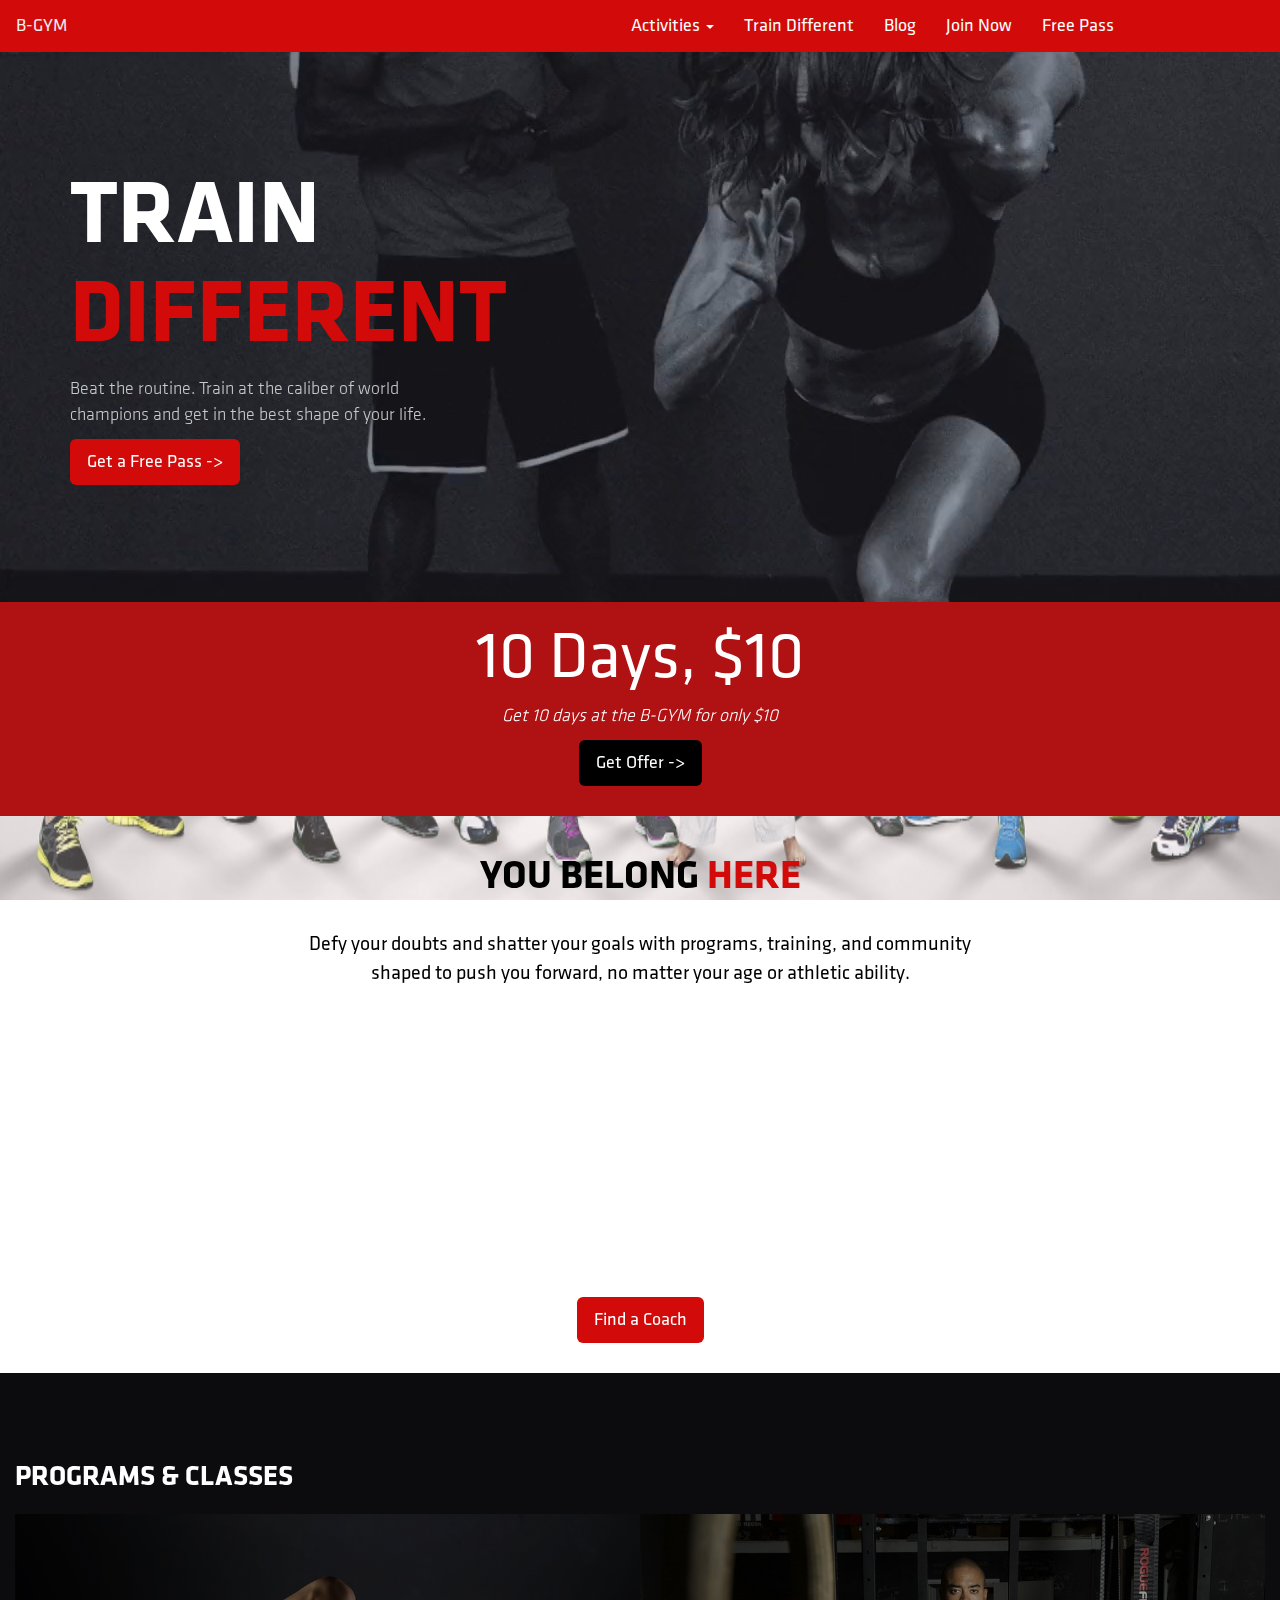
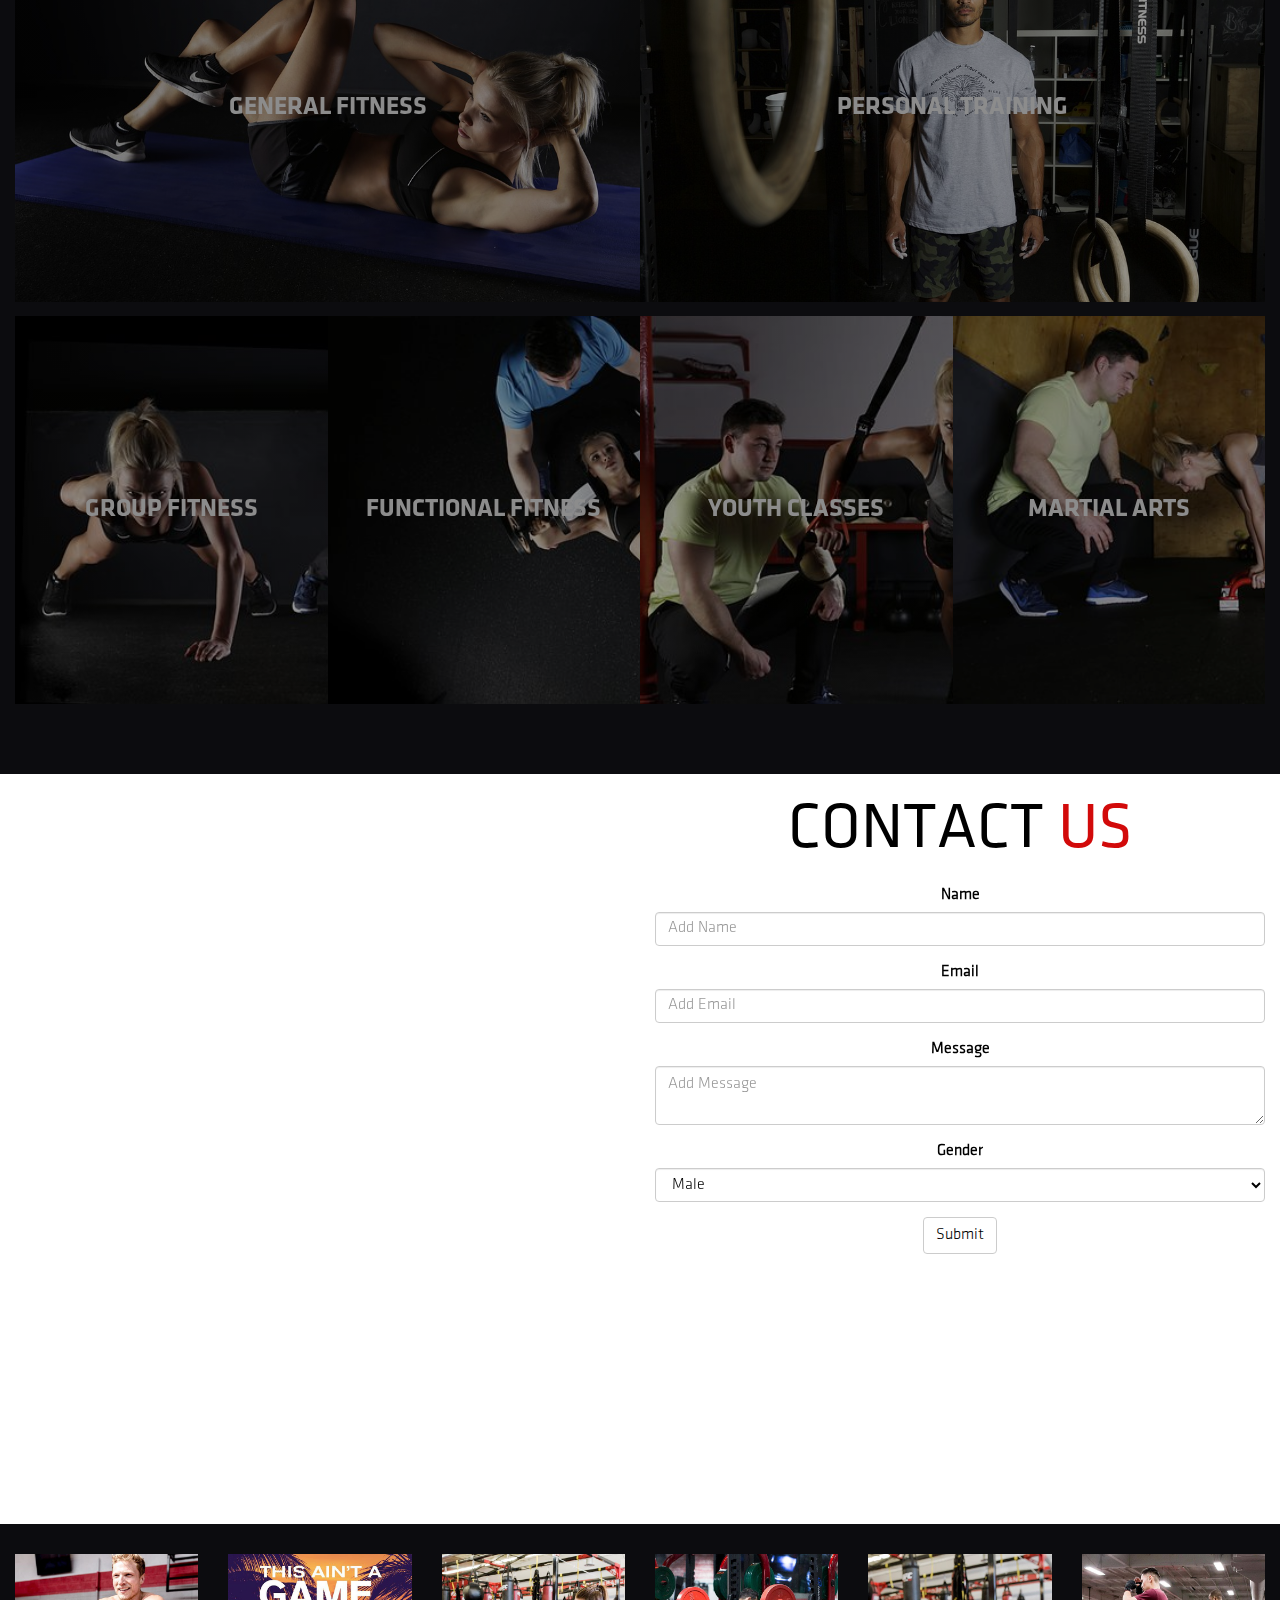
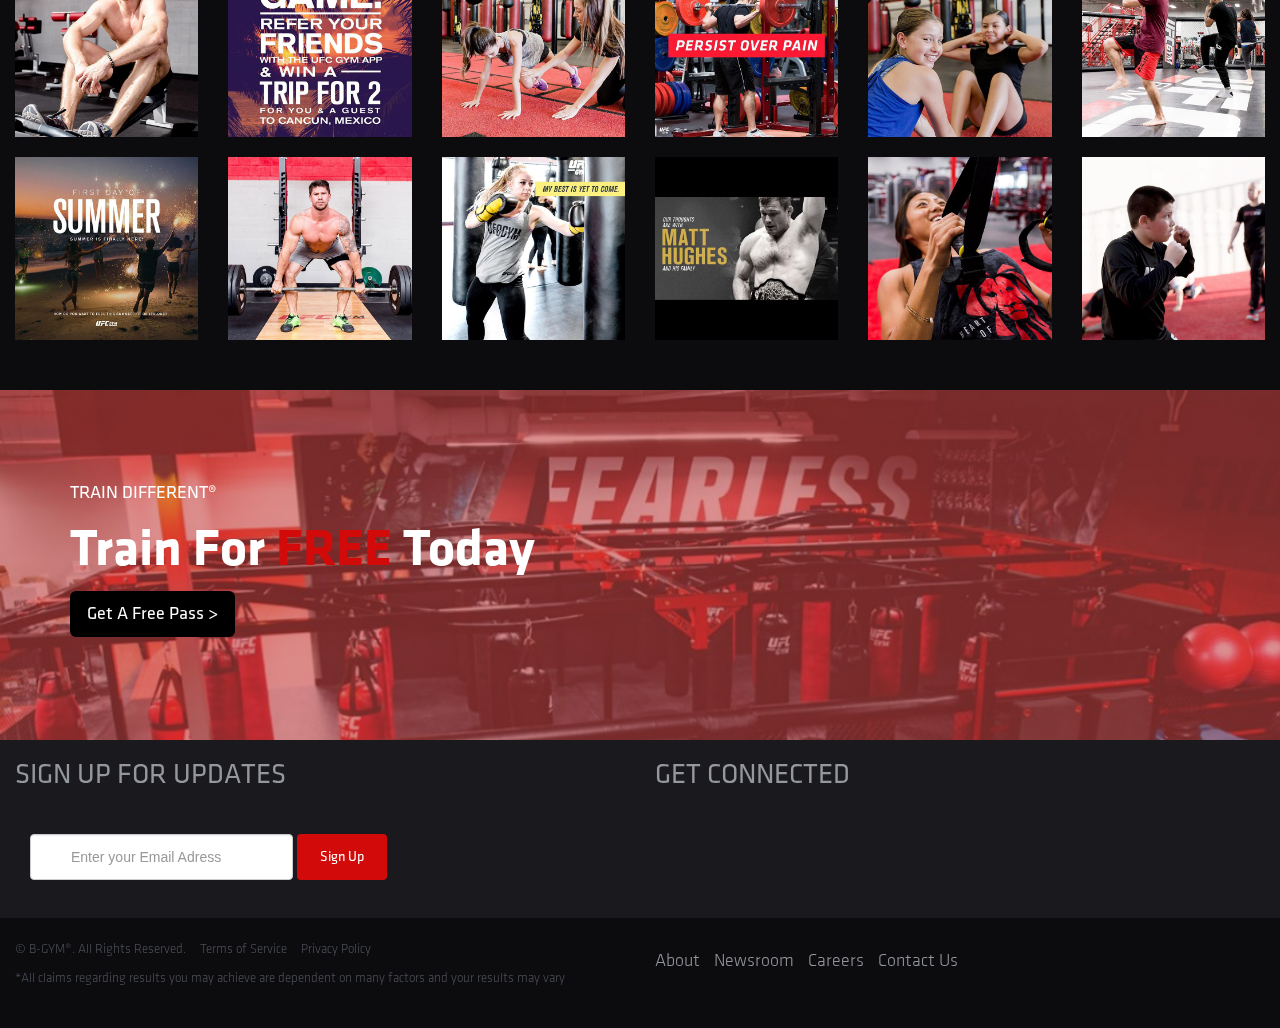
<file: index.html>
<!DOCTYPE html>
<html lang="en">

<head>
  <meta charset="UTF-8">
  <meta name="viewport" content="width=device-width, initial-scale=1.0">
  <meta http-equiv="X-UA-Compatible" content="ie=edge">

  <!-- BOOTSTRAP CDN LINK -->
  <link rel="stylesheet" href="https://maxcdn.bootstrapcdn.com/bootstrap/3.3.7/css/bootstrap.min.css">

  <!-- GOOGLE FONTS -->
  <link href="https://fonts.googleapis.com/css?family=Abel" rel="stylesheet">

  <!-- FONT-AWESOME CDN LINK -->
  <link href="https://opensource.keycdn.com/fontawesome/4.7.0/font-awesome.min.css" rel="stylesheet">


<!-- CSS LINK -->
<link rel="stylesheet" href="style.css">

  <title>Salle de sport</title>
</head>

<body>

  <!-- NAVBAR -->
  <nav class="navbar navbar-red">
    <div class="container-fluid">
      <!-- Brand and toggle get grouped for better mobile display -->
      <div class="navbar-header">
        <button type="button" class="navbar-toggle" data-toggle="collapse" data-target="#red-navbar">
            <span class="sr-only">Toggle navigation</span>
            <span class="icon-bar"></span>
            <span class="icon-bar"></span>
            <span class="icon-bar"></span>
          </button>
        <a class="navbar-brand" href="#">B-GYM</a>
      </div>
      <!-- Collect the nav links, forms, and other content for toggling -->
      <div class="collapse navbar-collapse navbar-right" id="red-navbar">
        <ul class="nav navbar-nav">
          <!-- DROPDOWN -->
          <li class="dropdown">
            <a href="#" class="dropdown-toggle" type="button" data-toggle="dropdown">Activities <span class="caret"></span></a>
            <ul class="dropdown-menu">
              <li><a href="#">Cardio</a></li>
              <li><a href="#">Building Muscle</a></li>
              <li><a href="#">Team Training</a></li>
              <li class="divider"></li>
              <li><a href="#">Dance</a></li>
              <li><a href="#">Aquagym</a></li>
              <li class="divider"></li>
              <li><a href="#">Relaxation and well-being</a></li>
            </ul>
          </li>
          <li><a href="#">Train Different</a></li>
          <li><a href="#">Blog</a></li>
          <li><a href="#">Join Now</a></li>
          <li><a href="#">Free Pass</a></li>

          <!-- FONT AWESOME SOCIALS -->
          <li><a href="#"><span class="fa fa-facebook fa-lg" aria-hidden="true"></span></a></li>
          <li><a href="#"><span class="fa fa-twitter fa-lg" aria-hidden="true"></span></a></li>
          <li><a href="#"><span class="fa fa-youtube fa-lg" aria-hidden="true"></span></a></li>
          <li><a href="#"><span class="fa fa-instagram fa-lg" aria-hidden="true"></span></a></li>
        </ul>
      </div>
      <!-- /.navbar-collapse -->
    </div>
    <!-- /.container-fluid -->
  </nav>
  <!-- END NAVBAR -->


  <!-- HEADER -->
  <div class="header-container">
    <div class="video-container">
      <video preload="true" autoplay="autoplay" loop="loop" volume="0">
      <source src="videos/header-video.mp4" type="video/mp4">
      <source src="videos/header-video.webm" type="video/webm">
      <source src="videos/header-video.ogv" type="video/ogg">
    </video>
      <div class="container block1">
        <div class="row">
          <div class="col-sm-4">
            <h1>TRAIN <span class="red-color">DIFFERENT</span></h1>
            <p>Beat the routine. Train at the caliber of world champions and get in the best shape of your life.</p>
            <a href="#" class="btn btn-red btn-lg" role="button">Get a Free Pass -></a>
            <!-- <a href="#" class="btn btn-red btn-lg" role="button">Join Now -></a> -->
          </div>
        </div>
      </div>
    </div>
  </div>
  <!-- END HEADER -->


  <!-- NEW ROW / BLOCK2 -->
  <div class="container-fluid">
    <div class="row block2">
      <div class="text-center">
        <h1>10 Days, $10</h1>
        <p>Get 10 days at the B-GYM for only $10</p>
        <a href="#" class="btn btn-lg" role="button">Get Offer -></a>
      </div>
    </div>
  </div>
  <!-- END ROW / BLOCK2 -->


  <!-- NEW ROW / BLOCK3 -->
  <div class="container-fluid">
    <div class="row block3">
      <div class="text-center">
        <h1>YOU BELONG <span class="red-color">HERE</span></h1>
        <p>Defy your doubts and shatter your goals with programs, training, and community <br> shaped to push you forward, no matter your age or athletic ability.</p>
        <a href="#" class="btn btn-lg" role="button">Find a Coach</a>
      </div>
    </div>
  </div>
  <!-- END ROW / BLOCK3 -->


  <!-- NEW ROW / BLOCK4 -->
  <div class="container-fluid">
    <div class="row block4">
      <h1 class="col-md-4 col-sm-4">PROGRAMS & CLASSES</h1>
      <div class="col-md-12 text-center">
        <div class="col-md-6 col-sm-6 block4-1">
          <a href="#" class="btn" role="button">GENERAL FITNESS</a>
        </div>
        <div class="col-md-6 col-sm-6 block4-2">
          <a href="#" class="btn" role="button">PERSONAL TRAINING</a>
        </div>
        <!-- BLOCK5 -->
        <div class="col-lg-3 col-md-3 block5-1"><a href="#" class="btn" role="button">GROUP FITNESS</a></div>
        <div class="col-lg-3 col-md-3 block5-2"><a href="#" class="btn" role="button">FUNCTIONAL FITNESS</a></div>
        <div class="col-lg-3 col-md-3 block5-3"><a href="#" class="btn" role="button">YOUTH CLASSES</a></div>
        <div class="col-lg-3 col-md-3 block5-4"><a href="#" class="btn" role="button">MARTIAL ARTS</a></div>
        <!-- END BLOCK5 -->
      </div>
    </div>
  </div>
  <!-- END ROW / BLOCK4 -->

<!-- BLOCK6 -->
  <div class="container-fluid">
    <div class="row block6">

      <div class="embed-responsive embed-responsive-16by9 col-md-6">
  <iframe class="embed-responsive-item" src="https://www.google.com/maps/embed?pb=!1m18!1m12!1m3!1d2625.196963049067!2d2.4340491151809958!3d48.85445440893861!2m3!1f0!2f0!3f0!3m2!1i1024!2i768!4f13.1!3m3!1m2!1s0x47e66d5f8a4cb333%3A0x573ff85ea4c31510!2sSimplon.co!5e0!3m2!1sfr!2sfr!4v1498944479355" width="600" height="450" frameborder="0" style="border:0" allowfullscreen>"></iframe>
</div>
      <div class="col-md-6 col-sm-6 text-center">
        <h1>CONTACT <span class="red-color">US</span></h1>
          <form>
            <div class="form-group">
              <label>Name</label>
              <input type="text" class="form-control" placeholder="Add Name">
            </div>

            <div class="form-group">
              <label>Email</label>
              <input type="email" class="form-control" placeholder="Add Email">
            </div>

            <div class="form-group">
              <label>Message</label>
              <textarea class="form-control" placeholder="Add Message"></textarea>
            </div>

            <div class="form-group">
              <label>Gender</label>
              <select class="form-control">
                <option value="male">Male</option>
                <option value="female">Female</option>
                <option value="other">Other</option>
              </select>
            </div>
            <button type="submit" class="btn btn-default">Submit</button>
            </form>
    </div>
  </div>
</div>
<!-- END BLOCK6 -->

<!-- BLOCK7 -->
<div class="container-fluid">
  <div class="row block7">
    <div class="col-md-2 col-sm-4 col-xs-6">
    <a href="#"><img class="img-responsive" src="images/1.jpg" /></a>
  </div>
 <div class="col-md-2 col-sm-4 col-xs-6">
   <a href="#"><img class="img-responsive" src="images/2.jpg" /></a>
 </div>
   <div class="col-md-2 col-sm-4 col-xs-6">
   <a href="#"><img class="img-responsive" src="images/3.jpg" /></a>
 </div>
 <div class="col-md-2 col-sm-4 col-xs-6">
   <a href="#"><img class="img-responsive" src="images/4.jpg" /></a>
 </div>
   <div class="col-md-2 col-sm-4 col-xs-6">
   <a href="#"><img class="img-responsive" src="images/5.jpg" /></a>
 </div>
  <div class="col-md-2 col-sm-4 col-xs-6">
   <a href="#"><img class="img-responsive" src="images/6.jpg" /></a>
 </div>
  <div class="col-md-2 col-sm-4 col-xs-6">
  <a href="#"><img class="img-responsive" src="images/7.jpg" /></a>
</div>
<div class="col-md-2 col-sm-4 col-xs-6">
  <a href="#"><img class="img-responsive" src="images/8.jpg" /></a>
</div>
 <div class="col-md-2 col-sm-4 col-xs-6">
  <a href="#"><img class="img-responsive" src="images/9.jpg" /></a>
</div>
<div class="col-md-2 col-sm-4 col-xs-6">
<a href="#"><img class="img-responsive" src="images/10.jpg" /></a>
</div>
 <div class="col-md-2 col-sm-4 col-xs-6">
 <img class="img-responsive" src="images/11.jpg" />
</div>
<div class="col-md-2 col-sm-4 col-xs-6">
 <a href="#"><img class="img-responsive" src="images/12.jpg" /></a>
</div>
</div>
</div>
<!-- END BLOCK7 -->

<!-- BLOCK8 -->
<div class="container-fluid">
  <div class="row block8">
    <div class="container">
      <h2>TRAIN DIFFERENT®</h2>
      <h1>Train For <span class="red-color">FREE</span> Today</h1>
      <a href="#" class="btn btn-lg" role="button">Get A Free Pass ></a>
    </div>
  </div>
</div>
<!-- END BLOCK8 -->

<!-- BLOCK9 -->
<div class="container-fluid">
  <div class="row block9">
    <div class="col-md-6 col-xs-6">
      <h2>SIGN UP FOR UPDATES</h2>
      <form class="navbar-form navbar-left" role="search">
        <div class="form-group">
          <input type="text" class="input-group input-group-lg form-control" placeholder="Enter your Email Adress">
        </div>
        <a href="#" class="btn" role="button">Sign Up</a>
      </form>
    </div>
    <div class="col-md-6 col-xs-6">
      <h2>GET CONNECTED</h2>
      <ul class="list-inline">
        <li><a href="#"><i class="fa fa-facebook fa-2x" aria-hidden="true"></i></a></li>
        <li><a href="#"><i class="fa fa-twitter fa-2x" aria-hidden="true"></i></a></li>
        <li><a href="#"><i class="fa fa-youtube fa-2x" aria-hidden="true"></i></a></li>
        <li><a href="#"><i class="fa fa-instagram fa-2x" aria-hidden="true"></i></a></li>
      </ul>
    </div>
  </div>
</div>
<!-- END BLOCK9 -->

<!-- FOOTER BLOCK10 -->
<div class="container-fluid">
  <div class="row block10">
    <div class="col-md-6 col-xs-6">
      <ul class="list-inline">
        <li>© B-GYM®. All Rights Reserved.</li>
        <li><a href="#">Terms of Service</a></li>
        <li><a href="#">Privacy Policy</a></li>
      </ul>
      <p>*All claims regarding results you may achieve are dependent on many factors and your results may vary</p>
    </div>
    <div class="col-md-6 col-xs-6 block10-1">
      <ul class="list-inline">
        <li><a href="#">About</a></li>
        <li><a href="#">Newsroom</a></li>
        <li><a href="#">Careers</a></li>
        <li><a href="#">Contact Us</a></li>
      </ul>
    </div>
  </div>
</div>
<!-- END FOOTER BLOCK10 -->

  <!-- JQUERY / JS CDN SCRIPTS -->
  <script src="https://ajax.googleapis.com/ajax/libs/jquery/3.2.1/jquery.min.js"></script>
  <script src="https://maxcdn.bootstrapcdn.com/bootstrap/3.3.7/js/bootstrap.min.js"></script>

</body>

</html>
</file>
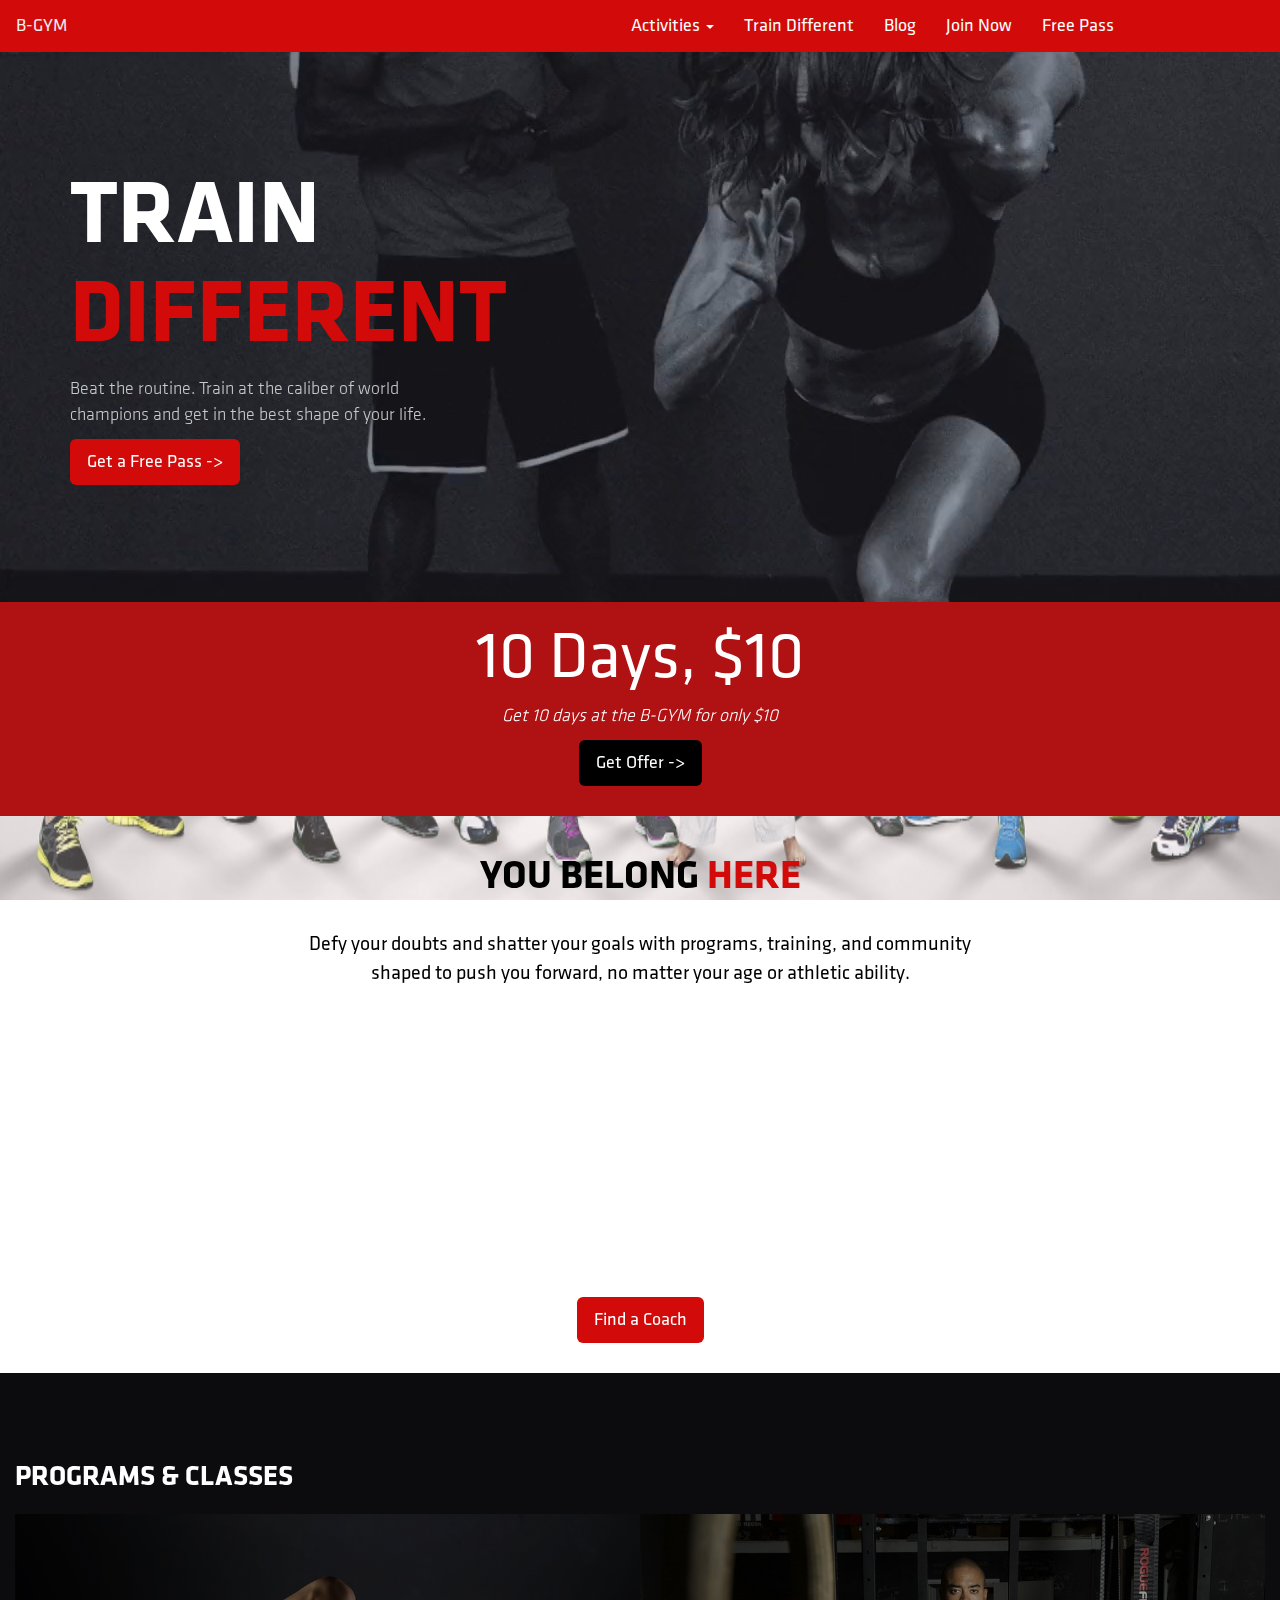
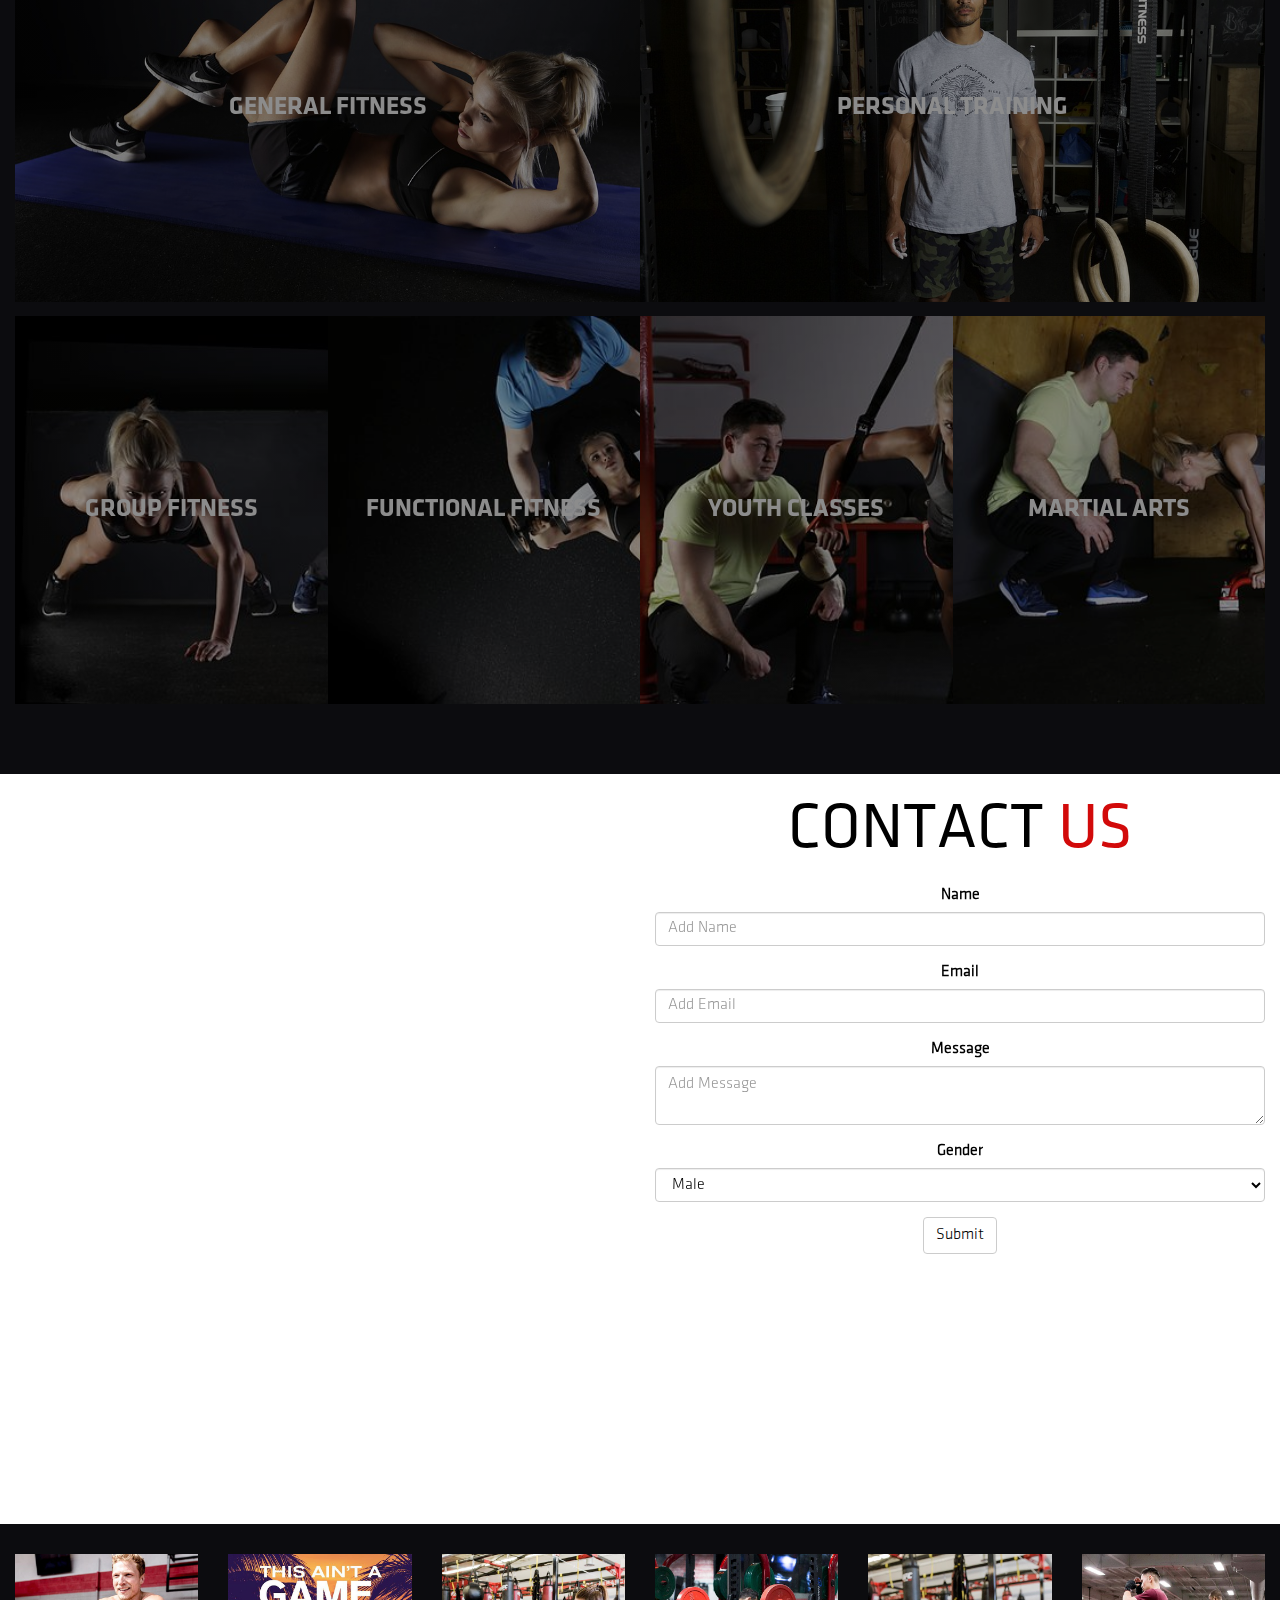
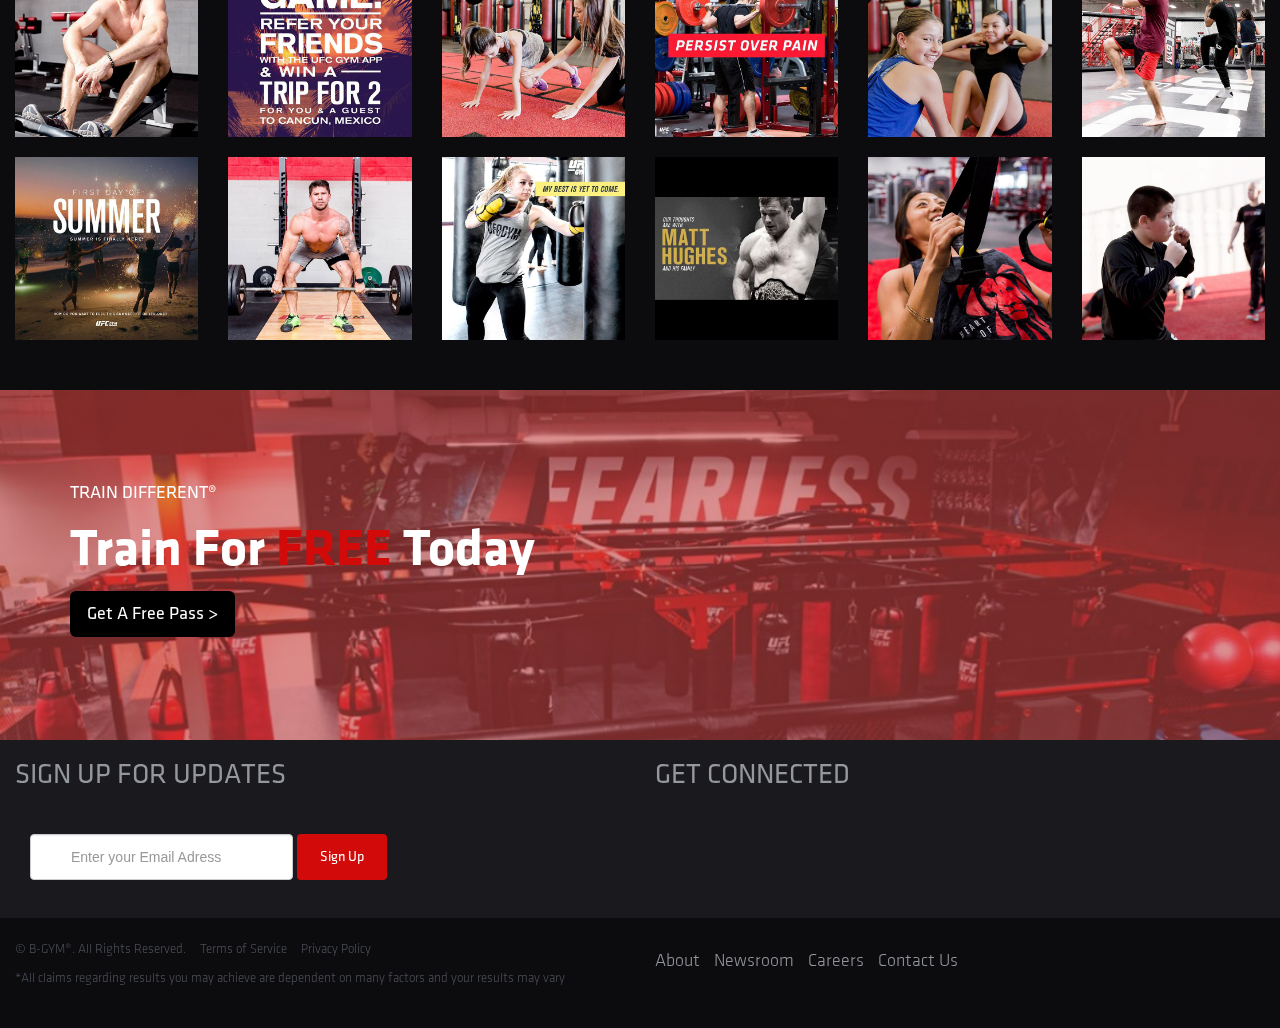
<file: salle.html>
<!DOCTYPE html>
<html lang="en">

<head>
  <meta charset="UTF-8">
  <meta name="viewport" content="width=device-width, initial-scale=1.0">
  <meta http-equiv="X-UA-Compatible" content="ie=edge">

  <!-- BOOTSTRAP CDN LINK -->
  <link rel="stylesheet" href="https://maxcdn.bootstrapcdn.com/bootstrap/3.3.7/css/bootstrap.min.css">

  <!-- GOOGLE FONTS -->
  <link href="https://fonts.googleapis.com/css?family=Abel" rel="stylesheet">

  <!-- FONT-AWESOME CDN LINK -->
  <link href="https://opensource.keycdn.com/fontawesome/4.7.0/font-awesome.min.css" rel="stylesheet">


<!-- CSS LINK -->
<link rel="stylesheet" href="salle.css">

  <title>Salle de sport</title>
</head>

<body>

  <!-- SECOND NAVBAR -->
  <nav class="navbar navbar-red">
    <div class="container-fluid">
      <!-- Brand and toggle get grouped for better mobile display -->
      <div class="navbar-header">
        <button type="button" class="navbar-toggle" data-toggle="collapse" data-target="#red-navbar">
            <span class="sr-only">Toggle navigation</span>
            <span class="icon-bar"></span>
            <span class="icon-bar"></span>
            <span class="icon-bar"></span>
          </button>
        <a class="navbar-brand" href="#">B-GYM</a>
      </div>
      <!-- Collect the nav links, forms, and other content for toggling -->
      <div class="collapse navbar-collapse navbar-right" id="red-navbar">
        <ul class="nav navbar-nav">
          <!-- DROPDOWN -->
          <li class="dropdown">
            <a href="#" class="dropdown-toggle" type="button" data-toggle="dropdown">Activities <span class="caret"></span></a>
            <ul class="dropdown-menu">
              <li><a href="#">Cardio</a></li>
              <li><a href="#">Building Muscle</a></li>
              <li><a href="#">Team Training</a></li>
              <li class="divider"></li>
              <li><a href="#">Dance</a></li>
              <li><a href="#">Aquagym</a></li>
              <li class="divider"></li>
              <li><a href="#">Relaxation and well-being</a></li>
            </ul>
          </li>
          <li><a href="#">Train Different</a></li>
          <li><a href="#">Blog</a></li>
          <li><a href="#">Join Now</a></li>
          <li><a href="#">Free Pass</a></li>

          <!-- FONT AWESOME SOCIALS -->
          <li><a href="#"><span class="fa fa-facebook fa-lg" aria-hidden="true"></span></a></li>
          <li><a href="#"><span class="fa fa-twitter fa-lg" aria-hidden="true"></span></a></li>
          <li><a href="#"><span class="fa fa-youtube fa-lg" aria-hidden="true"></span></a></li>
          <li><a href="#"><span class="fa fa-instagram fa-lg" aria-hidden="true"></span></a></li>
        </ul>
      </div>
      <!-- /.navbar-collapse -->
    </div>
    <!-- /.container-fluid -->
  </nav>
  <!-- END SECOND NAVBAR -->


  <!-- HEADER -->
  <div class="header-container">
    <div class="video-container">
      <video preload="true" autoplay="autoplay" loop="loop" volume="0">
      <source src="videos/header-video.mp4" type="video/mp4">
      <source src="videos/header-video.webm" type="video/webm">
      <source src="videos/header-video.ogv" type="video/ogg">
    </video>
      <div class="container block1">
        <div class="row">
          <div class="col-sm-4">
            <h1>TRAIN <span class="red-color">DIFFERENT</span></h1>
            <p>Beat the routine. Train at the caliber of world champions and get in the best shape of your life.</p>
            <a href="#" class="btn btn-red btn-lg" role="button">Get a Free Pass -></a>
            <!-- <a href="#" class="btn btn-red btn-lg" role="button">Join Now -></a> -->
          </div>
        </div>
      </div>
    </div>
  </div>
  <!-- END HEADER -->


  <!-- NEW ROW / BLOCK2 -->
  <div class="container-fluid">
    <div class="row block2">
      <div class="text-center">
        <h1>10 Days, $10</h1>
        <p>Get 10 days at the B-GYM for only $10</p>
        <a href="#" class="btn btn-lg" role="button">Get Offer -></a>
      </div>
    </div>
  </div>
  <!-- END ROW / BLOCK2 -->


  <!-- NEW ROW / BLOCK3 -->
  <div class="container-fluid">
    <div class="row block3">
      <div class="text-center">
        <h1>YOU BELONG <span class="red-color">HERE</span></h1>
        <p>Defy your doubts and shatter your goals with programs, training, and community <br> shaped to push you forward, no matter your age or athletic ability.</p>
        <a href="#" class="btn btn-lg" role="button">Find a Coach</a>
      </div>
    </div>
  </div>
  <!-- END ROW / BLOCK3 -->


  <!-- NEW ROW / BLOCK4 -->
  <div class="container-fluid">
    <div class="row block4">
      <h1 class="col-md-4 col-sm-4">PROGRAMS & CLASSES</h1>
      <div class="col-md-12 text-center">
        <div class="col-md-6 col-sm-6 block4-1">
          <a href="#" class="btn" role="button">GENERAL FITNESS</a>
        </div>
        <div class="col-md-6 col-sm-6 block4-2">
          <a href="#" class="btn" role="button">PERSONAL TRAINING</a>
        </div>
        <!-- BLOCK5 -->
        <div class="col-lg-3 col-md-3 block5-1"><a href="#" class="btn" role="button">GROUP FITNESS</a></div>
        <div class="col-lg-3 col-md-3 block5-2"><a href="#" class="btn" role="button">FUNCTIONAL FITNESS</a></div>
        <div class="col-lg-3 col-md-3 block5-3"><a href="#" class="btn" role="button">YOUTH CLASSES</a></div>
        <div class="col-lg-3 col-md-3 block5-4"><a href="#" class="btn" role="button">MARTIAL ARTS</a></div>
        <!-- END BLOCK5 -->
      </div>
    </div>
  </div>
  <!-- END ROW / BLOCK4 -->

<!-- BLOCK6 -->
  <div class="container-fluid">
    <div class="row block6">

      <div class="embed-responsive embed-responsive-16by9 col-md-6">
  <iframe class="embed-responsive-item" src="https://www.google.com/maps/embed?pb=!1m18!1m12!1m3!1d2625.196963049067!2d2.4340491151809958!3d48.85445440893861!2m3!1f0!2f0!3f0!3m2!1i1024!2i768!4f13.1!3m3!1m2!1s0x47e66d5f8a4cb333%3A0x573ff85ea4c31510!2sSimplon.co!5e0!3m2!1sfr!2sfr!4v1498944479355" width="600" height="450" frameborder="0" style="border:0" allowfullscreen>"></iframe>
</div>
      <div class="col-md-6 col-sm-6 text-center">
        <h1>CONTACT <span class="red-color">US</span></h1>
          <form>
            <div class="form-group">
              <label>Name</label>
              <input type="text" class="form-control" placeholder="Add Name">
            </div>

            <div class="form-group">
              <label>Email</label>
              <input type="email" class="form-control" placeholder="Add Email">
            </div>

            <div class="form-group">
              <label>Message</label>
              <textarea class="form-control" placeholder="Add Message"></textarea>
            </div>

            <div class="form-group">
              <label>Gender</label>
              <select class="form-control">
                <option value="male">Male</option>
                <option value="female">Female</option>
                <option value="other">Other</option>
              </select>
            </div>
            <button type="submit" class="btn btn-default">Submit</button>
            </form>
    </div>
  </div>
</div>
<!-- END BLOCK6 -->

<!-- BLOCK7 -->
<div class="container-fluid">
  <div class="row block7">
    <div class="col-md-2 col-sm-4 col-xs-6">
    <a href="#"><img class="img-responsive" src="images/1.jpg" /></a>
  </div>
 <div class="col-md-2 col-sm-4 col-xs-6">
   <a href="#"><img class="img-responsive" src="images/2.jpg" /></a>
 </div>
   <div class="col-md-2 col-sm-4 col-xs-6">
   <a href="#"><img class="img-responsive" src="images/3.jpg" /></a>
 </div>
 <div class="col-md-2 col-sm-4 col-xs-6">
   <a href="#"><img class="img-responsive" src="images/4.jpg" /></a>
 </div>
   <div class="col-md-2 col-sm-4 col-xs-6">
   <a href="#"><img class="img-responsive" src="images/5.jpg" /></a>
 </div>
  <div class="col-md-2 col-sm-4 col-xs-6">
   <a href="#"><img class="img-responsive" src="images/6.jpg" /></a>
 </div>
  <div class="col-md-2 col-sm-4 col-xs-6">
  <a href="#"><img class="img-responsive" src="images/7.jpg" /></a>
</div>
<div class="col-md-2 col-sm-4 col-xs-6">
  <a href="#"><img class="img-responsive" src="images/8.jpg" /></a>
</div>
 <div class="col-md-2 col-sm-4 col-xs-6">
  <a href="#"><img class="img-responsive" src="images/9.jpg" /></a>
</div>
<div class="col-md-2 col-sm-4 col-xs-6">
<a href="#"><img class="img-responsive" src="images/10.jpg" /></a>
</div>
 <div class="col-md-2 col-sm-4 col-xs-6">
 <img class="img-responsive" src="images/11.jpg" />
</div>
<div class="col-md-2 col-sm-4 col-xs-6">
 <a href="#"><img class="img-responsive" src="images/12.jpg" /></a>
</div>
</div>
</div>
<!-- END BLOCK7 -->

<!-- BLOCK8 -->
<div class="container-fluid">
  <div class="row block8">
    <div class="container">
      <h2>TRAIN DIFFERENT®</h2>
      <h1>Train For <span class="red-color">FREE</span> Today</h1>
      <a href="#" class="btn btn-lg" role="button">Get A Free Pass ></a>
    </div>
  </div>
</div>
<!-- END BLOCK8 -->

<!-- BLOCK9 -->
<div class="container-fluid">
  <div class="row block9">
    <div class="col-md-6 col-xs-6">
      <h2>SIGN UP FOR UPDATES</h2>
      <form class="navbar-form navbar-left" role="search">
        <div class="form-group">
          <input type="text" class="input-group input-group-lg form-control" placeholder="Enter your Email Adress">
        </div>
        <a href="#" class="btn" role="button">Sign Up</a>
      </form>
    </div>
    <div class="col-md-6 col-xs-6">
      <h2>GET CONNECTED</h2>
      <ul class="list-inline">
        <li><a href="#"><i class="fa fa-facebook fa-2x" aria-hidden="true"></i></a></li>
        <li><a href="#"><i class="fa fa-twitter fa-2x" aria-hidden="true"></i></a></li>
        <li><a href="#"><i class="fa fa-youtube fa-2x" aria-hidden="true"></i></a></li>
        <li><a href="#"><i class="fa fa-instagram fa-2x" aria-hidden="true"></i></a></li>
      </ul>
    </div>
  </div>
</div>
<!-- END BLOCK9 -->

<!-- FOOTER BLOCK10 -->
<div class="container-fluid">
  <div class="row block10">
    <div class="col-md-6 col-xs-6">
      <ul class="list-inline">
        <li>© B-GYM®. All Rights Reserved.</li>
        <li><a href="#">Terms of Service</a></li>
        <li><a href="#">Privacy Policy</a></li>
      </ul>
      <p>*All claims regarding results you may achieve are dependent on many factors and your results may vary</p>
    </div>
    <div class="col-md-6 col-xs-6 block10-1">
      <ul class="list-inline">
        <li><a href="#">About</a></li>
        <li><a href="#">Newsroom</a></li>
        <li><a href="#">Careers</a></li>
        <li><a href="#">Contact Us</a></li>
      </ul>
    </div>
  </div>
</div>
<!-- END FOOTER BLOCK10 -->

  <!-- JQUERY / JS CDN SCRIPTS -->
  <script src="https://ajax.googleapis.com/ajax/libs/jquery/3.2.1/jquery.min.js"></script>
  <script src="https://maxcdn.bootstrapcdn.com/bootstrap/3.3.7/js/bootstrap.min.js"></script>

</body>

</html>
</file>
<file: style.css>
/*ADD CUSTOM FONT*/
@font-face { font-family: 'Klavika'; src: url('fonts/Klavika Regular Plain.otf'); }
@font-face { font-family: 'Klavika Light'; src: url('fonts/Klavika Light.otf'); }
@font-face { font-family: 'Klavika Bold'; src: url('fonts/Klavika Bold.otf'); }

/*GENERAL*/
.row {
  padding-bottom: 30px;
}
.red-color {
  color: #D20A0A;
}
.test {
  border: 5px solid yellow
}
/*END GENERAL*/

/*----------------------------------------*/

/*NAVBAR RED*/

.navbar {
  margin-bottom: 0;
  border-radius: 0;
}

.navbar-red {
    background-color: #D20A0A;
    color:#ffffff;
    border-radius:0;
    font-family: 'Klavika';
    font-size: 18px;
}

.navbar-red .navbar-nav > li > a {
    color:#fff;
}

.navbar-red .navbar-nav > li > a:hover,
.navbar-red .navbar-nav > li > a:focus,
.navbar-red .navbar-nav > .active > a:hover,
.navbar-red .navbar-nav > .active > a:focus,
.navbar-red .navbar-nav > .open >a {
    text-decoration: none;
    background-color: #D20A0A;
    color: #151319;
}

.navbar-red .navbar-brand {
    color:#eeeeee;
}
.navbar-red .navbar-toggle {
    background-color:#eeeeee;
}
.navbar-red .icon-bar {
    background-color:#D20A0A;;
}
/*END NAVBAR-RED*/

/*----------------------------------------*/

/*HEADER / BLOCK1*/
.header-container {
  width: 100%;
  height: 550px;
  border-left: none;
  border-right: none;
  position: relative;
  padding: 20px;
}
.video-container {
  position: absolute;
  top: 0%;
  left: 0%;
  height: 100%;
  width: 100%;
  overflow: hidden;
}
video {
  position: absolute;
  z-index: -1;
  width: 100%;
}
.header-container h1 {
  z-index: 1;
  color: #fff;
  font-family: 'Klavika Bold';
  font-size: 90px;
}
.header-container p {
  color: #c8c9ca;
  font-family: 'Klavika Light';
  font-size: 18px;
}
.block1 a {
  background-color: #D20A0A;
  color: #fff;
  font-family: 'Klavika';
  transition: 0.3s;
}
.block1 a:hover {
  background-color: #fff;
  color: #D20A0A;
  transition: 0.3s;
}
.block1 {
  margin-top: 7em;
}
/*END HEADER / BLOCK1*/

/*----------------------------------------*/

/*BLOCK2*/
.block2 {
  background-color: #B01113;
}
.block2 h1 {
  color: #fff;
  font-family: 'Klavika';
  font-size: 66px;
}
.block2 p {
  font-style: italic;
  font-family: 'Klavika Light';
  font-size: 18px;
  color: #fff;
}
.block2 a {
  font-family: 'Klavika';
  color: #fff;
  background-color: #000;
  transition: 0.3s;
}
.block2 a:hover {
  background-color: #fff;
  color: #000;
}
/*END BLOCK2*/

/*----------------------------------------*/

/*BLOCK3*/
.block3 {
  font-family: 'Klavika';
  background-image: linear-gradient(rgb(0,0,0) 0%, rgba(236, 213, 213, 0.3) 0%), url(images/classes.png);
  background-size: 100% 100%;
  background-repeat: no-repeat;
  background-attachment: fixed;
}
.block3 h1 {
  font-family: 'Klavika Bold';
  color: #000;
  font-size: 40px;
  padding: 0.5em 0;
}
.block3 p {
  color: #000;
  font-size: 20px;
  padding-bottom: 15em;
}
.block3 img {
  box-shadow: 5px 5px 20px;
}
.block3 a {
  background-color: #D20A0A;
  color: #fff;
  transition: 0.3s;
}
.block3 a:hover {
  color: #D20A0A;
  background-color: #fff;
  transition: 0.3s;
}
/*END BLOCK3*/

/*----------------------------------------*/

/*BLOCK4*/
.block4 {
  background-color: #0C0C0F;
  padding: 5em 0;
}
.block4 h1 {
  color: #fff;
  font-family: 'Klavika Bold';
  font-size: 28px;
  padding-bottom: 10px;
}
.block4 a {
  color: #8c8c8c;
  font-family: 'Klavika Bold';
  font-size: 25px;
}
.block4-1 a,
.block4-2 a,
.block5-1 a,
.block5-2 a,
.block5-3 a,
.block5-4 a {
  width:100%;
  padding: 7em 0;
}
.block4-1 a:hover,
.block4-2 a:hover,
.block5-1 a:hover,
.block5-2 a:hover,
.block5-3 a:hover,
.block5-4 a:hover {
  color: #fff;
}
.block4-1 {
  background-image: linear-gradient(rgb(0,0,0) 0%, rgba(0,0,0,0.4) 0%), url(images/block4-1.jpg);
  background-size: cover;
}
.block4-1:hover {
  background-image: url(images/block4-1.jpg);
  background-size: cover;
}
.block4-2 {
  background-image: linear-gradient(rgb(0,0,0) 0%, rgba(0,0,0,0.4) 0%), url(images/block4-2.jpg);
  background-size: cover;
}
.block4-2:hover {
  background-image: url(images/block4-2.jpg);
  background-size: cover;
}
/*END BLOCK4*/

/*----------------------------------------*/

/*BLOCK5*/
.block5-1,
.block5-2,
.block5-3,
.block5-4 {
  margin-top: 1em;
}
.block5-1 {
  background-image: linear-gradient(rgb(0,0,0) 0%, rgba(0,0,0,0.4) 0%), url(images/block5-1.jpg);
  background-size: cover;
}
.block5-1:hover {
  background-image: url(images/block5-1.jpg);
  background-size: cover;
}
.block5-2 {
  background-image: linear-gradient(rgb(0,0,0) 0%, rgba(0,0,0,0.4) 0%), url(images/block5-2.jpg);
  background-size: cover;
}
.block5-2:hover {
  background-image: url(images/block5-2.jpg);
  background-size: cover;
}
.block5-3 {
  background-image: linear-gradient(rgb(0,0,0) 0%, rgba(0,0,0,0.4) 0%), url(images/block5-3.jpg);
  background-size: cover;
}
.block5-3:hover {
  background-image: url(images/block5-3.jpg);
  background-size: cover;
}
.block5-4 {
  background-image: linear-gradient(rgb(0,0,0) 0%, rgba(0,0,0,0.4) 0%), url(images/block5-4.jpg);
  background-size: cover;
}
.block5-4:hover {
  background-image: url(images/block5-4.jpg);
  background-size: cover;
}
/*END BLOCK5*/

/*----------------------------------------*/

/*BLOCK6*/
.block6 h1 {
  color: #000;
  font-family: 'Klavika';
  font-size: 64px;
  padding-bottom: 10px;
}
.block6 label,
.block6 input,
.block6 textarea,
.block6 select,
.block6 button {
  color: #000;
  font-family: 'Klavika Light';
  font-size: 16px;
}
/*END BLOCK5/6*/

/*----------------------------------------*/

/*BLOCK7*/
.block7 {
  background-color: #0C0C0F;
  padding-top: 30px;
}
.block7 img {
  margin-bottom: 20px;
}
/*END BLOCK7*/

/*----------------------------------------*/

/*BLOCK8*/
.block8 {
  color: #fff;
  display: flex;
  align-items: center;
  font-family: 'Klavika';
  background-image: linear-gradient(rgb(0,0,0) 0%, rgba(186, 32, 32, 0.5) 0%), url(images/free-train.jpg);
  background-size: cover;
  height: 350px;
}
.block8 h2 {
  font-size: 18px;
}
.block8 h1 {
  font-size: 52px;
  font-family: 'Klavika Bold';
}
.block8 a {
  font-family: 'Klavika';
  color: #fff;
  background-color: #000;
  transition: 0.3s;
}
.block8 a:hover {
  background-color: #fff;
  color: #000;
}
/*END BLOCK8*/

/*----------------------------------------*/

/*BLOCK9*/
.block9 {
  background-color: #19191E;
}
.block9 h2 {
  color: #94979C;
  font-family: 'Klavika';
  font-size: 28px;
  margin-bottom: 35px;
}
.block9 .btn {
  font-family: 'Klavika';
  background-color: #D20A0A;
  color: #fff;
  transition: 0.3s;
  padding: 12px 22px;
}
.block9 .btn:hover {
  color: #D20A0A;
  background-color: #fff;
}
.block9 input {
  padding: 22px 40px;
}
.block9 .fa {
  color: #fff;
  transition: 0.3s;
}
.block9 .fa:hover {
  color: #D20A0A;
  transition: 0.3s;
}
/*END BLOCK9*/

/*----------------------------------------*/

/*FOOTER BLOCK10*/
.block10 {
  padding-top: 20px;
  background-color: #0C0C0F;
  display: flex;
  align-items: center;
}
.block10 li,
.block10 a,
.block10 p {
  color: #4B4E56;
  font-family: 'Klavika Light';
  transition: 0.3s;
  font-size: 13px;
}
.block10 a:hover {
  text-decoration: none;
  color: #D20A0A;
  transition: 0.3s;
}
.block10-1 a {
  color: #94979C;
  font-size: 18px;
}
</file>
<file: salle.css>
/*ADD CUSTOM FONT*/
@font-face { font-family: 'Klavika'; src: url('fonts/Klavika Regular Plain.otf'); }
@font-face { font-family: 'Klavika Light'; src: url('fonts/Klavika Light.otf'); }
@font-face { font-family: 'Klavika Bold'; src: url('fonts/Klavika Bold.otf'); }

/*GENERAL*/
.row {
  padding-bottom: 30px;
}
.red-color {
  color: #D20A0A;
}
.test {
  border: 5px solid yellow
}
/*END GENERAL*/

/*----------------------------------------*/

/*NAVBAR RED*/

.navbar {
  margin-bottom: 0;
  border-radius: 0;
}

.navbar-red {
    background-color: #D20A0A;
    color:#ffffff;
    border-radius:0;
    font-family: 'Klavika';
    font-size: 18px;
}

.navbar-red .navbar-nav > li > a {
    color:#fff;
}

.navbar-red .navbar-nav > li > a:hover,
.navbar-red .navbar-nav > li > a:focus,
.navbar-red .navbar-nav > .active > a:hover,
.navbar-red .navbar-nav > .active > a:focus,
.navbar-red .navbar-nav > .open >a {
    text-decoration: none;
    background-color: #D20A0A;
    color: #151319;
}

.navbar-red .navbar-brand {
    color:#eeeeee;
}
.navbar-red .navbar-toggle {
    background-color:#eeeeee;
}
.navbar-red .icon-bar {
    background-color:#D20A0A;;
}
/*END NAVBAR-RED*/

/*----------------------------------------*/

/*HEADER / BLOCK1*/
.header-container {
  width: 100%;
  height: 550px;
  border-left: none;
  border-right: none;
  position: relative;
  padding: 20px;
}
.video-container {
  position: absolute;
  top: 0%;
  left: 0%;
  height: 100%;
  width: 100%;
  overflow: hidden;
}
video {
  position: absolute;
  z-index: -1;
  width: 100%;
}
.header-container h1 {
  z-index: 1;
  color: #fff;
  font-family: 'Klavika Bold';
  font-size: 90px;
}
.header-container p {
  color: #c8c9ca;
  font-family: 'Klavika Light';
  font-size: 18px;
}
.block1 a {
  background-color: #D20A0A;
  color: #fff;
  font-family: 'Klavika';
  transition: 0.3s;
}
.block1 a:hover {
  background-color: #fff;
  color: #D20A0A;
  transition: 0.3s;
}
.block1 {
  margin-top: 7em;
}
/*END HEADER / BLOCK1*/

/*----------------------------------------*/

/*BLOCK2*/
.block2 {
  background-color: #B01113;
}
.block2 h1 {
  color: #fff;
  font-family: 'Klavika';
  font-size: 66px;
}
.block2 p {
  font-style: italic;
  font-family: 'Klavika Light';
  font-size: 18px;
  color: #fff;
}
.block2 a {
  font-family: 'Klavika';
  color: #fff;
  background-color: #000;
  transition: 0.3s;
}
.block2 a:hover {
  background-color: #fff;
  color: #000;
}
/*END BLOCK2*/

/*----------------------------------------*/

/*BLOCK3*/
.block3 {
  font-family: 'Klavika';
  background-image: linear-gradient(rgb(0,0,0) 0%, rgba(236, 213, 213, 0.3) 0%), url(images/classes.png);
  background-size: 100% 100%;
  background-repeat: no-repeat;
  background-attachment: fixed;
}
.block3 h1 {
  font-family: 'Klavika Bold';
  color: #000;
  font-size: 40px;
  padding: 0.5em 0;
}
.block3 p {
  color: #000;
  font-size: 20px;
  padding-bottom: 15em;
}
.block3 img {
  box-shadow: 5px 5px 20px;
}
.block3 a {
  background-color: #D20A0A;
  color: #fff;
  transition: 0.3s;
}
.block3 a:hover {
  color: #D20A0A;
  background-color: #fff;
  transition: 0.3s;
}
/*END BLOCK3*/

/*----------------------------------------*/

/*BLOCK4*/
.block4 {
  background-color: #0C0C0F;
  padding: 5em 0;
}
.block4 h1 {
  color: #fff;
  font-family: 'Klavika Bold';
  font-size: 28px;
  padding-bottom: 10px;
}
.block4 a {
  color: #8c8c8c;
  font-family: 'Klavika Bold';
  font-size: 25px;
}
.block4-1 a,
.block4-2 a,
.block5-1 a,
.block5-2 a,
.block5-3 a,
.block5-4 a {
  width:100%;
  padding: 7em 0;
}
.block4-1 a:hover,
.block4-2 a:hover,
.block5-1 a:hover,
.block5-2 a:hover,
.block5-3 a:hover,
.block5-4 a:hover {
  color: #fff;
}
.block4-1 {
  background-image: linear-gradient(rgb(0,0,0) 0%, rgba(0,0,0,0.4) 0%), url(images/block4-1.jpg);
  background-size: cover;
}
.block4-1:hover {
  background-image: url(images/block4-1.jpg);
  background-size: cover;
}
.block4-2 {
  background-image: linear-gradient(rgb(0,0,0) 0%, rgba(0,0,0,0.4) 0%), url(images/block4-2.jpg);
  background-size: cover;
}
.block4-2:hover {
  background-image: url(images/block4-2.jpg);
  background-size: cover;
}
/*END BLOCK4*/

/*----------------------------------------*/

/*BLOCK5*/
.block5-1,
.block5-2,
.block5-3,
.block5-4 {
  margin-top: 1em;
}
.block5-1 {
  background-image: linear-gradient(rgb(0,0,0) 0%, rgba(0,0,0,0.4) 0%), url(images/block5-1.jpg);
  background-size: cover;
}
.block5-1:hover {
  background-image: url(images/block5-1.jpg);
  background-size: cover;
}
.block5-2 {
  background-image: linear-gradient(rgb(0,0,0) 0%, rgba(0,0,0,0.4) 0%), url(images/block5-2.jpg);
  background-size: cover;
}
.block5-2:hover {
  background-image: url(images/block5-2.jpg);
  background-size: cover;
}
.block5-3 {
  background-image: linear-gradient(rgb(0,0,0) 0%, rgba(0,0,0,0.4) 0%), url(images/block5-3.jpg);
  background-size: cover;
}
.block5-3:hover {
  background-image: url(images/block5-3.jpg);
  background-size: cover;
}
.block5-4 {
  background-image: linear-gradient(rgb(0,0,0) 0%, rgba(0,0,0,0.4) 0%), url(images/block5-4.jpg);
  background-size: cover;
}
.block5-4:hover {
  background-image: url(images/block5-4.jpg);
  background-size: cover;
}
/*END BLOCK5*/

/*----------------------------------------*/

/*BLOCK6*/
.block6 h1 {
  color: #000;
  font-family: 'Klavika';
  font-size: 64px;
  padding-bottom: 10px;
}
.block6 label,
.block6 input,
.block6 textarea,
.block6 select,
.block6 button {
  color: #000;
  font-family: 'Klavika Light';
  font-size: 16px;
}
/*END BLOCK5/6*/

/*----------------------------------------*/

/*BLOCK7*/
.block7 {
  background-color: #0C0C0F;
  padding-top: 30px;
}
.block7 img {
  margin-bottom: 20px;
}
/*END BLOCK7*/

/*----------------------------------------*/

/*BLOCK8*/
.block8 {
  color: #fff;
  display: flex;
  align-items: center;
  font-family: 'Klavika';
  background-image: linear-gradient(rgb(0,0,0) 0%, rgba(186, 32, 32, 0.5) 0%), url(images/free-train.jpg);
  background-size: cover;
  height: 350px;
}
.block8 h2 {
  font-size: 18px;
}
.block8 h1 {
  font-size: 52px;
  font-family: 'Klavika Bold';
}
.block8 a {
  font-family: 'Klavika';
  color: #fff;
  background-color: #000;
  transition: 0.3s;
}
.block8 a:hover {
  background-color: #fff;
  color: #000;
}
/*END BLOCK8*/

/*----------------------------------------*/

/*BLOCK9*/
.block9 {
  background-color: #19191E;
}
.block9 h2 {
  color: #94979C;
  font-family: 'Klavika';
  font-size: 28px;
  margin-bottom: 35px;
}
.block9 .btn {
  font-family: 'Klavika';
  background-color: #D20A0A;
  color: #fff;
  transition: 0.3s;
  padding: 12px 22px;
}
.block9 .btn:hover {
  color: #D20A0A;
  background-color: #fff;
}
.block9 input {
  padding: 22px 40px;
}
.block9 .fa {
  color: #fff;
  transition: 0.3s;
}
.block9 .fa:hover {
  color: #D20A0A;
  transition: 0.3s;
}
/*END BLOCK9*/

/*----------------------------------------*/

/*FOOTER BLOCK10*/
.block10 {
  padding-top: 20px;
  background-color: #0C0C0F;
  display: flex;
  align-items: center;
}
.block10 li,
.block10 a,
.block10 p {
  color: #4B4E56;
  font-family: 'Klavika Light';
  transition: 0.3s;
  font-size: 13px;
}
.block10 a:hover {
  text-decoration: none;
  color: #D20A0A;
  transition: 0.3s;
}
.block10-1 a {
  color: #94979C;
  font-size: 18px;
}
</file>
